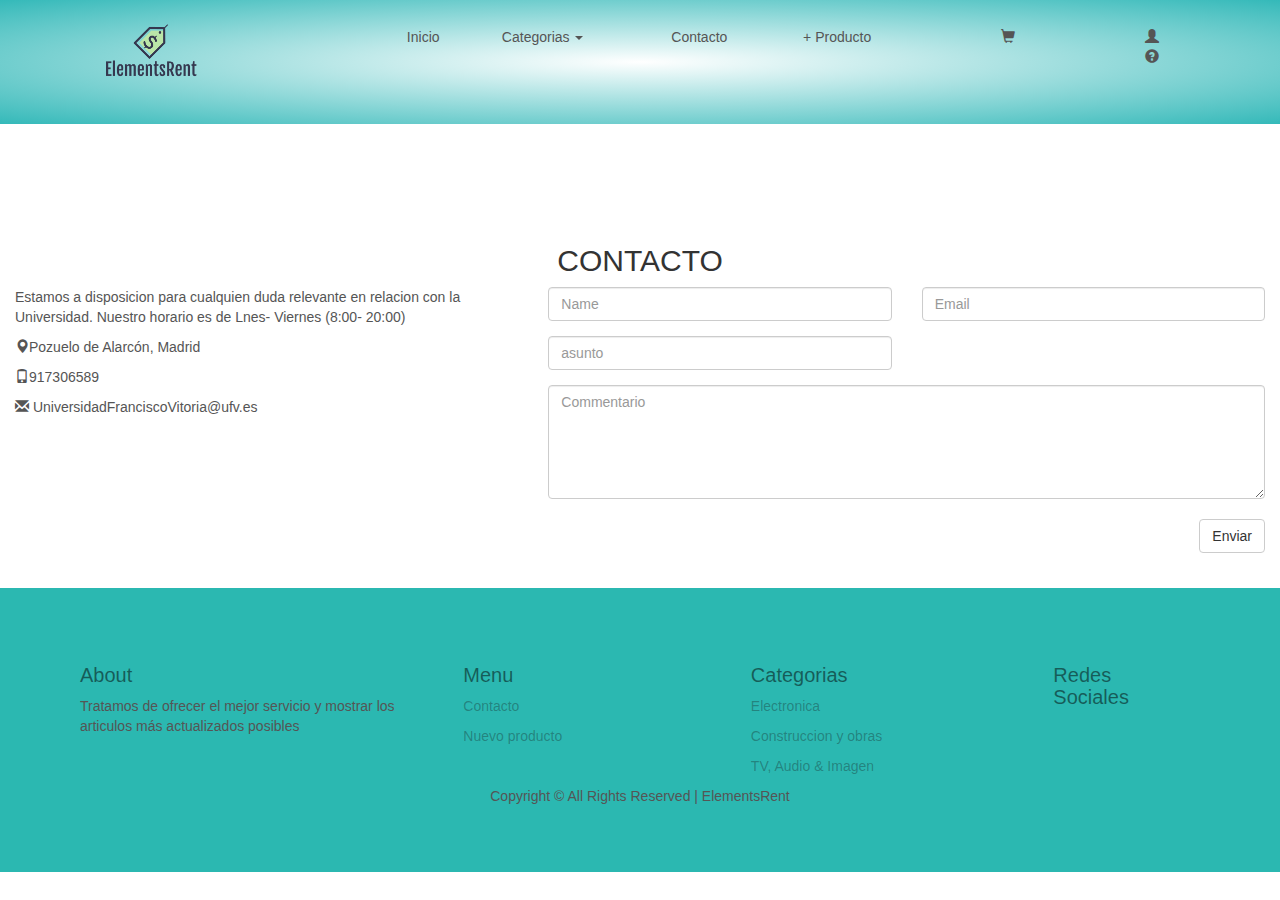
<file: Contacto.html>
<!DOCTYPE html>
<html lang="en">
<head>
 <!-- Theme Made By www.w3schools.com - No Copyright -->
  <title>Bootstrap Theme The Band</title>
  <meta charset="utf-8">
  <meta name="viewport" content="width=device-width, initial-scale=1">
  <link rel="stylesheet" href="https://maxcdn.bootstrapcdn.com/bootstrap/3.4.1/css/bootstrap.min.css">
  <link href="https://fonts.googleapis.com/css?family=Lato" rel="stylesheet" type="text/css">
  <link href="https://fonts.googleapis.com/css?family=Montserrat" rel="stylesheet" type="text/css">
  <link rel="stylesheet" href="https://cdnjs.cloudflare.com/ajax/libs/font-awesome/4.7.0/css/font-awesome.min.css">
  <script src="https://ajax.googleapis.com/ajax/libs/jquery/3.5.1/jquery.min.js"></script>
  <script src="https://maxcdn.bootstrapcdn.com/bootstrap/3.4.1/js/bootstrap.min.js"></script>
  <script src="https://www.google.com/recaptcha/api.js" async defer></script>


 <style>

*{
    margin: 0;
    padding: 0;
    box-sizing: border-box;
}
.navbar{
    display: flex;
    align-items: center;
    padding: 20px;
}
nav{
    flex: 1;
    text-align: right;
}
nav ul{
    display: inline-block;
    list-style-type: none;
}
nav ul li{
    display: inline-block;
    margin-right: 20px;
    width: 120px;
    
}

a{
    text-decoration: none;
    color: #555;
}

p{
    color: #555;
}

.container{
    margin: auto;
    padding-left: 25px;
    padding-right: 25px;
    max-width: 1300px;

}

.container-fluid{
    margin: auto;
    padding-top: 100px;
    
}

.header{
    background: radial-gradient(#fff,#34b9b9)
}

.site-footer{
  padding:4em 0;
  background-size:cover;
  background-position:center center;
  background-repeat:no-repeat;
  color:rgba(2, 0, 0, 0.5);
  position:relative;
}

.site-footer:before{
  position:absolute;
  content:"";
  background:rgba(43, 184, 177);
  top:0;
  left:0;
  right:0;
  bottom:0;
}

.site-footer .footer-heading{
  font-size:20px;
}

.site-footer a
{
color:rgba(20, 1, 1, 0.3);
}
.site-footer a:hover{
  color:#fff;
}
.site-footer ul li{
  margin-bottom:10px;
}



 </style>
 </head>


 <body>

 </body>

 <div class="header">

    <div class="container">
        <div class="navbar">
            <div class="logo">
                <img src="img/logo.png" width="100.px">
            </div>
            <nav>
                <ul>
                 <li><a href="#myPage">Inicio</a></li>
                 <li class="dropdown">
                     <a class="dropdown-toggle" data-toggle="dropdown" href="#">Categorias
                     <span class="caret"></span></a>
                     <ul class="dropdown-menu">
                        <li><a href="Electronica.php">Eletronica</a></li>
                        <li><a href="Construccion.html">Contrucción y obras</a></li>
                        <li><a href="TV_Audio.html">TV, Audio & Imagen</a></li>
                     </ul>
                   </li>
                 <li><a href="#">Contacto</a></li>
                 <li><a href="NuevoProducto.php">+ Producto</a></li>
    
                 
                 <li><a href="#"><span class="glyphicon glyphicon-shopping-cart logo-small"></span></a></li>
                 <li class="dropdown">
                     
                     <a class="dropdown-toggle" data-toggle="dropdown"><span class="glyphicon glyphicon-user logoo-small"></span></a>
                     
                     <ul class="dropdown-menu">
                        <li><?php echo ucwords($_SESSION['nombreUser']);?></li>
                       <li><a href="logout.php">Log out  <span class="glyphicon glyphicon-log-out logoo-small"></span></a></li>
                    

                     </ul>
                 </li>
                 <li><a href="#"><span id="translate_element" class="	glyphicon glyphicon-question-sign"></span></a></li>
                </ul>
            </nav>
        </div> 
    </div>
    </div>
    <!-- Container (Contact Section) -->
    <div id="contact" class="container-fluid ">
        <h2 class="text-center">CONTACTO</h2>
        <div class="row">
        <div class="col-sm-5">
            <p>Estamos a disposicion para cualquien duda relevante en relacion con la Universidad. Nuestro horario es de Lnes- Viernes (8:00- 20:00)</p>
            <p><span class="glyphicon glyphicon-map-marker"></span>Pozuelo de Alarcón, Madrid</p>
            <p><span class="glyphicon glyphicon-phone"></span>917306589</p>
            <p><span class="glyphicon glyphicon-envelope"></span> UniversidadFranciscoVitoria@ufv.es</p>
        </div>
        <div class="col-sm-7 slideanim">
            <div class="row">
            <div class="col-sm-6 form-group">
                <input class="form-control" id="name" name="name" placeholder="Name" type="text" required>
            </div>
            <div class="col-sm-6 form-group">
                <input class="form-control" id="email" name="email" placeholder="Email" type="email" required>
            </div>
            <div class="col-sm-6 form-group">
                <input class="form-control" id="asunto" name="asunto" placeholder="asunto" type="text" required>
            </div>
            </div>
            <textarea class="form-control" id="comentario" name="comments" placeholder="Commentario" rows="5"></textarea><br>
            <div class="row">
            <div class="col-sm-12 form-group">
                <button class="btn btn-default pull-right" type="submit">Enviar</button>
            </div>
            </div>
        </div>
        </div>
    </div>
    <br>


    <footer class="site-footer">
        <div class="container">
           <div class="row">
              <div class="col-md-4">
                 <h3 class="footer-heading mb-4 text-white">About</h3>
                 <p>Tratamos de ofrecer el mejor servicio y mostrar los articulos más actualizados posibles</p>
              </div>
              <div class="col-md-6">
                 <div class="row">
                    <div class="col-md-6">
                       <h3 class="footer-heading mb-4 text-white">Menu</h3>
                       <ul class="list-unstyled">
                          <li><a href="#">Contacto</a></li>
                          <li><a href="#">Nuevo producto</a></li>
                       </ul>
                    </div>
                    <div class="col-md-6">
                       <h3 class="footer-heading mb-4 text-white">Categorias</h3>
                       <ul class="list-unstyled">
                          <li><a href="#" target="blank">Electronica</a></li>
                          <li><a href="#" target="blank">Construccion y obras</a></li>
                          <li><a href="#" target="blank">TV, Audio & Imagen</a></li>
                       </ul>
                    </div>
                 </div>
              </div>
              <div class="col-md-2">
                 <div class="col-md-12">
                    <h3 class="footer-heading mb-4 text-white">Redes Sociales</h3>
                 </div>
                 <div class="col-md-12">
                    <p> <a href="#" class="pb-2 pr-2 pl-0"><span class="icon-facebook"></span></a><a href="#" class="p-2"><span class="icon-twitter"></span></a> <a href="#" class="p-2"><span class="icon-instagram"></span></a> <a href="#" class="p-2"><span class="icon-vimeo"></span></a> </p>
                 </div>
              </div>
           </div>
           <div class="row pt-5 mt-5 text-center">
              <div class="col-md-12">
                 <p> Copyright &copy; All Rights Reserved | ElementsRent </p>
              </div>
           </div>
        </div>
      </footer>
    
    




        


        

         <!--SCRIP-->
         <script type="text/javascript">
            function googleTranslateElementInit() {
                new google.translate.TranslateElement({pageLanguage: 'es', includedLanguages: 'es,ca,eu,gl,en,fr,it,pt,de', layout: google.translate.TranslateElement.InlineLayout.SIMPLE, gaTrack: true}, 'translate_element');
                    }
            </script>
            
            <script type="text/javascript" src="https://translate.google.com/translate_a/element.js?cb=googleTranslateElementInit"></script>    


 </html>
</file>
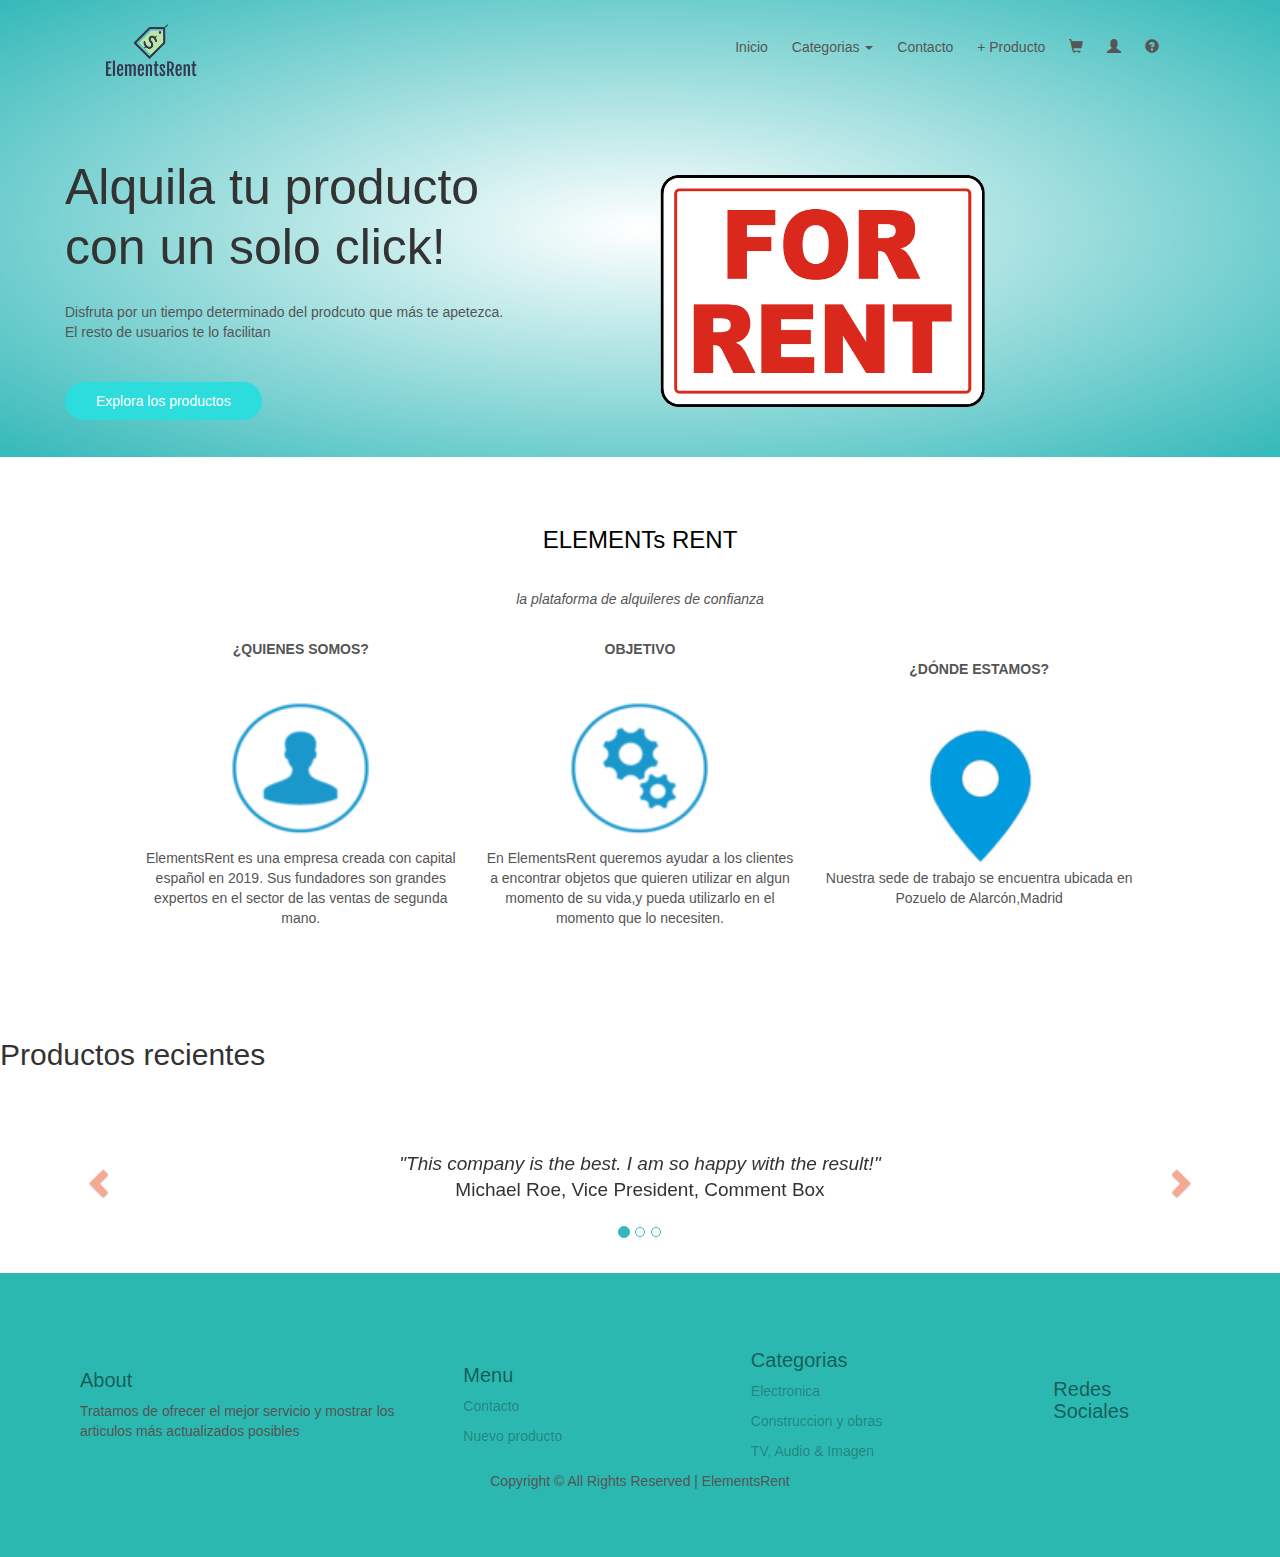
<file: index2.html>
<!DOCTYPE html>
<html lang="en">
<head>
    <meta charset="UTF-8">
    <title>ELEMENTS REN</title>
    <!--<link rel = "stylesheet" href="style.css"> -->
    <meta name="viewport" content="width=device-width, initial-scale=1">
    <link rel="stylesheet" href="https://maxcdn.bootstrapcdn.com/bootstrap/3.4.1/css/bootstrap.min.css">
    <script src="https://ajax.googleapis.com/ajax/libs/jquery/3.5.1/jquery.min.js"></script>
    <script src="https://maxcdn.bootstrapcdn.com/bootstrap/3.4.1/js/bootstrap.min.js"></script>
<style>

*{
    margin: 0;
    padding: 0;
    box-sizing: border-box;
}
.navbar{
    display: flex;
    align-items: center;
    padding: 20px;
}
nav{
    flex: 1;
    text-align: right;
}
nav ul{
    display: inline-block;
    list-style-type: none;
}
nav ul li{
    display: inline-block;
    margin-right: 20px;
}

a{
    text-decoration: none;
    color: #555;
}

p{
    color: #555;
}
.container{
    
    padding-left: 25px;
    padding-right: 25px;
    max-width: 1300px;

}
.row{
    display: flex;
    align-items: center;
    flex-wrap: wrap;
    justify-content: space-around;

}
.col-2{
    flex-basis: 50%;
    min-width: 300px;
}
.col-2 img{
    padding: 50px 0;
    max-width: 60%;
    padding-left: 20px;
    
}
.col-2 h1{
    font-size: 50px;
    line-height: 60px;
    margin: 25px 0;
}
.btn{
    display: inline-block;
    background: #2ddddd;
    color: white;
    padding: 8px 30px;
    margin: 30px 0px;
    border-radius: 30px;
}

.small-container-one{
    max-width: 1080px;
    margin: auto;
    padding-left: 25px;
    padding-right: 25px;
    text-align: center;
}
.small-container-one h3{
    text-align: center;
    color: black;
    padding-bottom: 25px;
}


.categories{
    margin: 70px 0;   
}

.col-3{
    flex-basis: 30%;
    min-width: 250px;
    margin-bottom: 30px;
}
.col-3 img{
    width: 50%;
}    


.header{
    background: radial-gradient(#fff,#34b9b9);
}

.carousel-control.right, .carousel-control.left {
  background-image: none;
  color: #f4511e;
}

.carousel-indicators li {
  border-color: #34b9b9;
}

.carousel-indicators li.active {
  background-color: #34b9b9;
}

.item h4 {
  font-size: 19px;
  line-height: 1.375em;
  font-weight: 400;
  font-style: italic;
  margin: 70px 0;
}

.item span {
  font-style: normal;
}

.site-footer{
  padding:4em 0;
  background-size:cover;
  background-position:center center;
  background-repeat:no-repeat;
  color:rgba(2, 0, 0, 0.5);
  position:relative;
}

.site-footer:before{
  position:absolute;
  content:"";
  background:rgba(43, 184, 177);
  top:0;
  left:0;
  right:0;
  bottom:0;
}

.site-footer .footer-heading{
  font-size:20px;
}

.site-footer a
{
color:rgba(20, 1, 1, 0.3);
}
.site-footer a:hover{
  color:#fff;
}
.site-footer ul li{
  margin-bottom:10px;
}

</style>
</head>
<body>

    <div class="header">

        <div class="container">
            <div class="navbar">
                <div class="logo">
                    <img src="img/logo.png" width="100.px">
                </div>
                <nav>
                    <ul>
                     <li><a href="#myPage">Inicio</a></li>
                     <li class="dropdown">
                         <a class="dropdown-toggle" data-toggle="dropdown" href="#">Categorias
                         <span class="caret"></span></a>
                         <ul class="dropdown-menu">
                           <li><a href="#">Eletronica</a></li>
                           <li><a href="#">Contrucción y obras</a></li>
                           <li><a href="#">TV, Audio & Imagen</a></li> 
                         </ul>
                       </li>
                     <li><a href="#">Contacto</a></li>
                     <li><a href="#">+ Producto</a></li>
             
                     
                     <li><a href="#"><span class="glyphicon glyphicon-shopping-cart logo-small"></span></a></li>
                     <li class="dropdown">
                         
                         <a class="dropdown-toggle" data-toggle="dropdown" href="#"><?php echo ucwords($_SESSION['nombreuser']);?><span class="glyphicon glyphicon-user logoo-small"></span></a>
                         
                         <ul class="dropdown-menu">
                           <li><a href="logout.php">Log out<span class="glyphicon glyphicon-log-out logoo-small"></span></a></li>
                         </ul>
                     </li>
                     <li><a href="#"><span id="translate_element" class="	glyphicon glyphicon-question-sign"></span></a></li>
                    </ul>
                </nav>
            </div> 
            <div class="row">
                <div class="col-2">
    
                    <h1>Alquila tu producto<br>con un solo click!</h1>
                    <p>Disfruta por un tiempo determinado del prodcuto que más te apetezca. 
                    <br>El resto de usuarios te lo facilitan</p>
                    <a href="" class="btn">Explora los productos</a>  
                </div>
                <div class="col-2">
                    <img src="img/rentar.png">
    
                </div>
            </div>
        </div>

    </div>
    


    <!-- CONTAINER NOSOTROS INFO-->
    <div class="categories">
        <div id="nosotros" class="small-container-one">
            <h3>ELEMENTs RENT</h3>
            <p><em>la plataforma de alquileres de confianza</em></p>
            <br>
            <div class="row">
              <div class="col-3">
                <p class="text-center"><strong>¿QUIENES SOMOS?</strong></p><br>
                <a href="#demo" data-toggle="collapse">
                  <img src="img/quienesomos.png" alt="icono quien somos" alt="Random Name">
                  
                </a>
              <p>ElementsRent es una empresa creada con capital español en 2019. Sus fundadores son grandes expertos en el sector de las ventas de segunda mano.</p>
              </div>
              <div class="col-3">
                <p class="text-center"><strong>OBJETIVO</strong></p><br>
                <a href="#demo2" data-toggle="collapse">
                  <img src="img/quehacemos.png" alt="icono que hacemos" alt="Random Name" >
                </a>
                <p>En ElementsRent queremos ayudar a los clientes a encontrar objetos que quieren utilizar en algun momento de su vida,y pueda utilizarlo en el momento que lo necesiten.</p>
                
              </div>
              <div class="col-3">
                <p class="text-center"><strong>¿DÓNDE ESTAMOS?</strong></p><br>
                <a href="#demo3" data-toggle="collapse">
                  <img src="img/localizacion.jpg" alt="icono localizacion" alt="Random Name" >
                </a>
                <p>Nuestra sede de trabajo se encuentra ubicada en Pozuelo de Alarcón,Madrid</p>
              </div>
            </div>
          </div>
    </div>


    <!--CONTAINER PARA MOSTRAR LOS ARTICULOS RECIEN AÑADIDOS-->
    <!-- selec from cuando el date sea menos a 2 dias -->
    <div class="small-container">
        <h2>Productos recientes</h2>
        <div class="row">
            <div class="col-4">
                <!--aqui va la imagen -->
                <!-- y la informacion cogida por un select de php-->
            </div>
        </div>
    </div>
    


    <!--AQUI VOY A METER OTRO CONTAINER-->



    <!--OPINIONES-->
        
        <div id="myCarousel" class="carousel slide text-center" data-ride="carousel">
        <!-- Indicators -->
        <ol class="carousel-indicators">
            <li data-target="#myCarousel" data-slide-to="0" class="active"></li>
            <li data-target="#myCarousel" data-slide-to="1"></li>
            <li data-target="#myCarousel" data-slide-to="2"></li>
        </ol>

        <!-- Wrapper for slides -->
        <div class="carousel-inner" role="listbox">
            <div class="item active">
            <h4>"This company is the best. I am so happy with the result!"<br><span style="font-style:normal;">Michael Roe, Vice President, Comment Box</span></h4>
            </div>
            <div class="item">
            <h4>"One word... WOW!!"<br><span style="font-style:normal;">John Doe, Salesman, Rep Inc</span></h4>
            </div>
            <div class="item">
            <h4>"Could I... BE any more happy with this company?"<br><span style="font-style:normal;">Chandler Bing, Actor, FriendsAlot</span></h4>
            </div>
        </div>

        <!-- Left and right controls -->
        <a class="left carousel-control" href="#myCarousel" role="button" data-slide="prev">
            <span class="glyphicon glyphicon-chevron-left" aria-hidden="true"></span>
            <span class="sr-only">Previous</span>
        </a>
        <a class="right carousel-control" href="#myCarousel" role="button" data-slide="next">
            <span class="glyphicon glyphicon-chevron-right" aria-hidden="true"></span>
            <span class="sr-only">Next</span>
        </a>
        </div>
   


        <!-- Footer -->
<footer class="site-footer">
    <div class="container">
       <div class="row">
          <div class="col-md-4">
             <h3 class="footer-heading mb-4 text-white">About</h3>
             <p>Tratamos de ofrecer el mejor servicio y mostrar los articulos más actualizados posibles</p>
          </div>
          <div class="col-md-6">
             <div class="row">
                <div class="col-md-6">
                   <h3 class="footer-heading mb-4 text-white">Menu</h3>
                   <ul class="list-unstyled">
                      <li><a href="preguntas.html">Contacto</a></li>
                      <li><a href="colabora.html">Nuevo producto</a></li>
                   </ul>
                </div>
                <div class="col-md-6">
                   <h3 class="footer-heading mb-4 text-white">Categorias</h3>
                   <ul class="list-unstyled">
                      <li><a href="https://elpais.com/" target="blank">Electronica</a></li>
                      <li><a href="https://ec.europa.eu/info/index_es" target="blank">Construccion y obras</a></li>
                      <li><a href="https://www.elmundo.es/" target="blank">TV, Audio & Imagen</a></li>
                   </ul>
                </div>
             </div>
          </div>
          <div class="col-md-2">
             <div class="col-md-12">
                <h3 class="footer-heading mb-4 text-white">Redes Sociales</h3>
             </div>
             <div class="col-md-12">
                <p> <a href="#" class="pb-2 pr-2 pl-0"><span class="icon-facebook"></span></a><a href="#" class="p-2"><span class="icon-twitter"></span></a> <a href="#" class="p-2"><span class="icon-instagram"></span></a> <a href="#" class="p-2"><span class="icon-vimeo"></span></a> </p>
             </div>
          </div>
       </div>
       <div class="row pt-5 mt-5 text-center">
          <div class="col-md-12">
             <p> Copyright &copy; All Rights Reserved | ElementsRent </p>
          </div>
       </div>
    </div>
  </footer>





        <!--SCRIP-->
        <script type="text/javascript">
            function googleTranslateElementInit() {
                new google.translate.TranslateElement({pageLanguage: 'es', includedLanguages: 'es,ca,eu,gl,en,fr,it,pt,de', layout: google.translate.TranslateElement.InlineLayout.SIMPLE, gaTrack: true}, 'translate_element');
                    }
            </script>
            
            <script type="text/javascript" src="https://translate.google.com/translate_a/element.js?cb=googleTranslateElementInit"></script>    

</body>
</html>
</file>
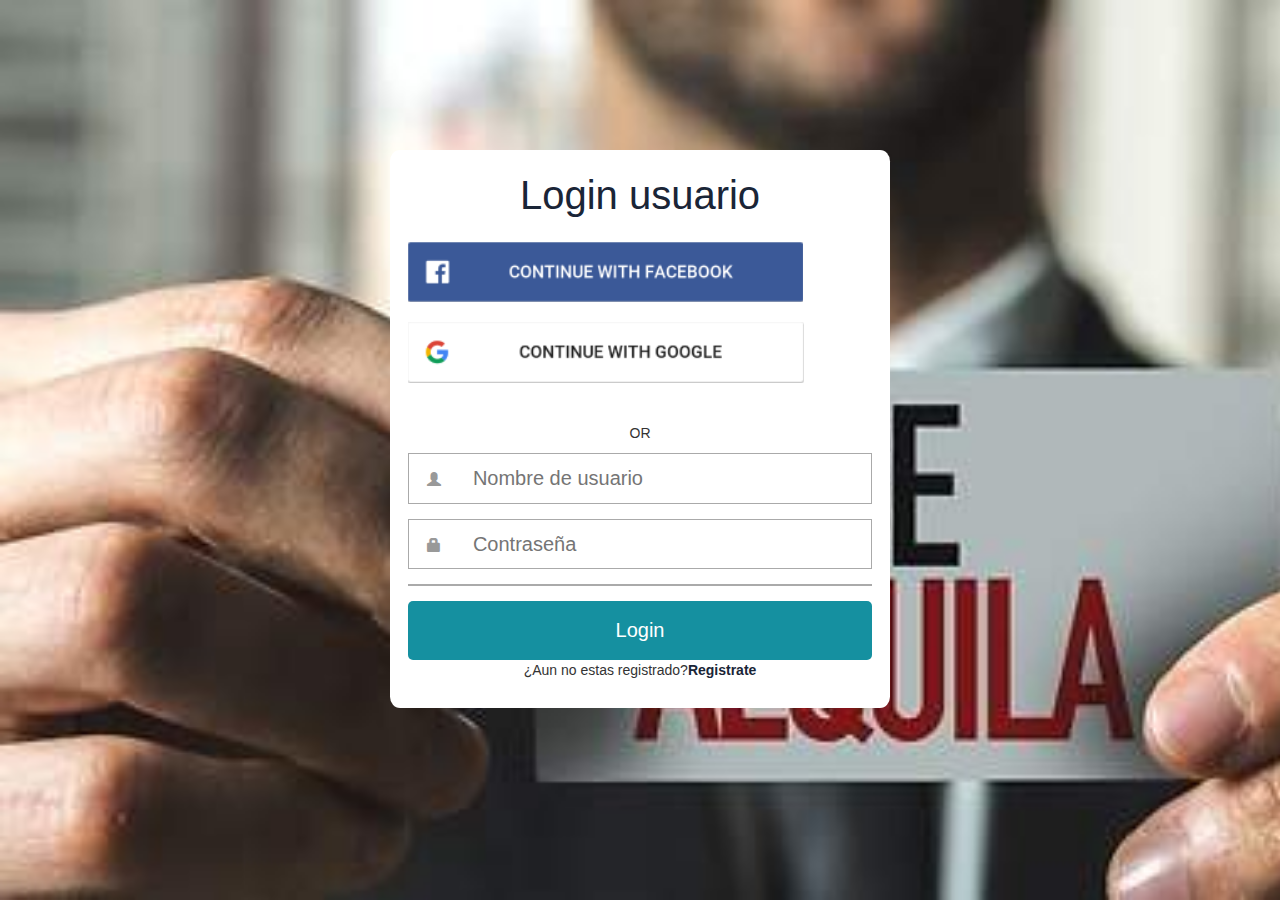
<file: login.html>
<!DOCTYPE html>
<html lang="en">
<head>
  <!-- Theme Made By www.w3schools.com - No Copyright -->
  <title>Bootstrap Theme The Band</title>
  <meta charset="utf-8">
  <meta name="viewport" content="width=device-width, initial-scale=1">
  <link rel="stylesheet" href="https://maxcdn.bootstrapcdn.com/bootstrap/3.4.1/css/bootstrap.min.css">
  <link href="https://fonts.googleapis.com/css?family=Lato" rel="stylesheet" type="text/css">
  <link href="https://fonts.googleapis.com/css?family=Montserrat" rel="stylesheet" type="text/css">
  <link rel="stylesheet" href="https://cdnjs.cloudflare.com/ajax/libs/font-awesome/4.7.0/css/font-awesome.min.css">
  <script src="https://ajax.googleapis.com/ajax/libs/jquery/3.5.1/jquery.min.js"></script>
  <script src="https://maxcdn.bootstrapcdn.com/bootstrap/3.4.1/js/bootstrap.min.js"></script>
  <script src="https://www.google.com/recaptcha/api.js" async defer></script>


  <style>
 body {
    font-family: Arial, Helvetica, sans-serif;
    margin: 0;
   background: url(img/se_alquila.jpg);
    background-size: cover;
    background-attachment: fixed;
}
* {
    box-sizing: border-box;
}

.container{
    width: 100%;
    padding: 15px;
}
.formulario{
    background: #fff;
    margin-top: 150px;
    padding: 3px;
}
h1{
    text-align: center;
    color: #1a2537;
    font-size: 40px;
}
input[type="text"],
input[type="password"]{
    font-size: 20px;
    width: 82%;
    padding: 10px;
    border: none;
}
.input-container{
    margin-bottom: 15px;
    border: 1px solid #aaa;
}
.input-container-c{
    margin-bottom: 15px;
    border: 1px solid #aaa;
}
.logo-small{
    min-width: 50px;
    text-align: center;
    color: #999;
}
.button{
    border: none;
    width: 100%;
    color: white;
    font-size: 20px;
    background:  #1590a0;
    padding: 15px 20px;
    border-radius: 5px;
    cursor: pointer;
}
.button:hover{
    background: cadetblue;
}
p{
    text-align: center;
}
.link{
    text-decoration: none;
      color: #1a2537;
    font-weight: 600;
}
.link:hover{
     color: cadetblue;
}
@media(min-width:768px)
{
    .formulario{
        margin: auto;
        width: 500px;
        margin-top: 150px;
        border-radius: 2%;
    }
}


  </style>
</head>
<body id="LoginPage" >

    <form action="" method="post" class="formulario">
      <h1>Login usuario</h1>
      <div class="container">

        <div class="social-login">
          <div class="social-login-element">
           <img src="img/facevook.png" alt="facebook-imagen"> 
           
          </div>
          <br>
          <div class="social-login-element">
            <img src="img/google.png" alt="google-imagen"> 
            
           </div>
        </div>
        <br>
        <br>
        <p>OR</p>
        <div class="input-container">
          <i class="glyphicon glyphicon-user logo-small"></i>
          <input type = "text" placeholder="Nombre de usuario" name="nombreuser">
        </div>

        <!-- contedor para la contraseña-->
        <div class="input-container">
          <i class="glyphicon glyphicon-lock logo-small"></i>
          <input type = "password" placeholder="Contraseña" name="password">
        </div>

        <!--Captcha google api-->
        <div id="status" class="input-container-c">
          <div class="g-recaptcha" data-sitekey = "6Lela6keAAAAAG5RFLdamaVwt6BArtRA1uVeo1h9">
          </div>
        </div>

        <!--fin del captcha-->

        <!--boton submit de inicio login-->
        <input type = "submit" onclick="download()" value="Login" class="button" name="brnlogin">
        <br>
        <p>¿Aun no estas registrado?<a class="link" href="registro.html">Registrate </a></p>


      </div>

    </form> 

    

<script>
  function download(){
    var response = grecaptcha.getResponse();
    if(response.length !=0)
      window.open("https.//google.com/");
    else  
      document.getElementById('status').innerHTML = "Debes aceptar el captcha;"
  }
</script>
     

</body>
</file>
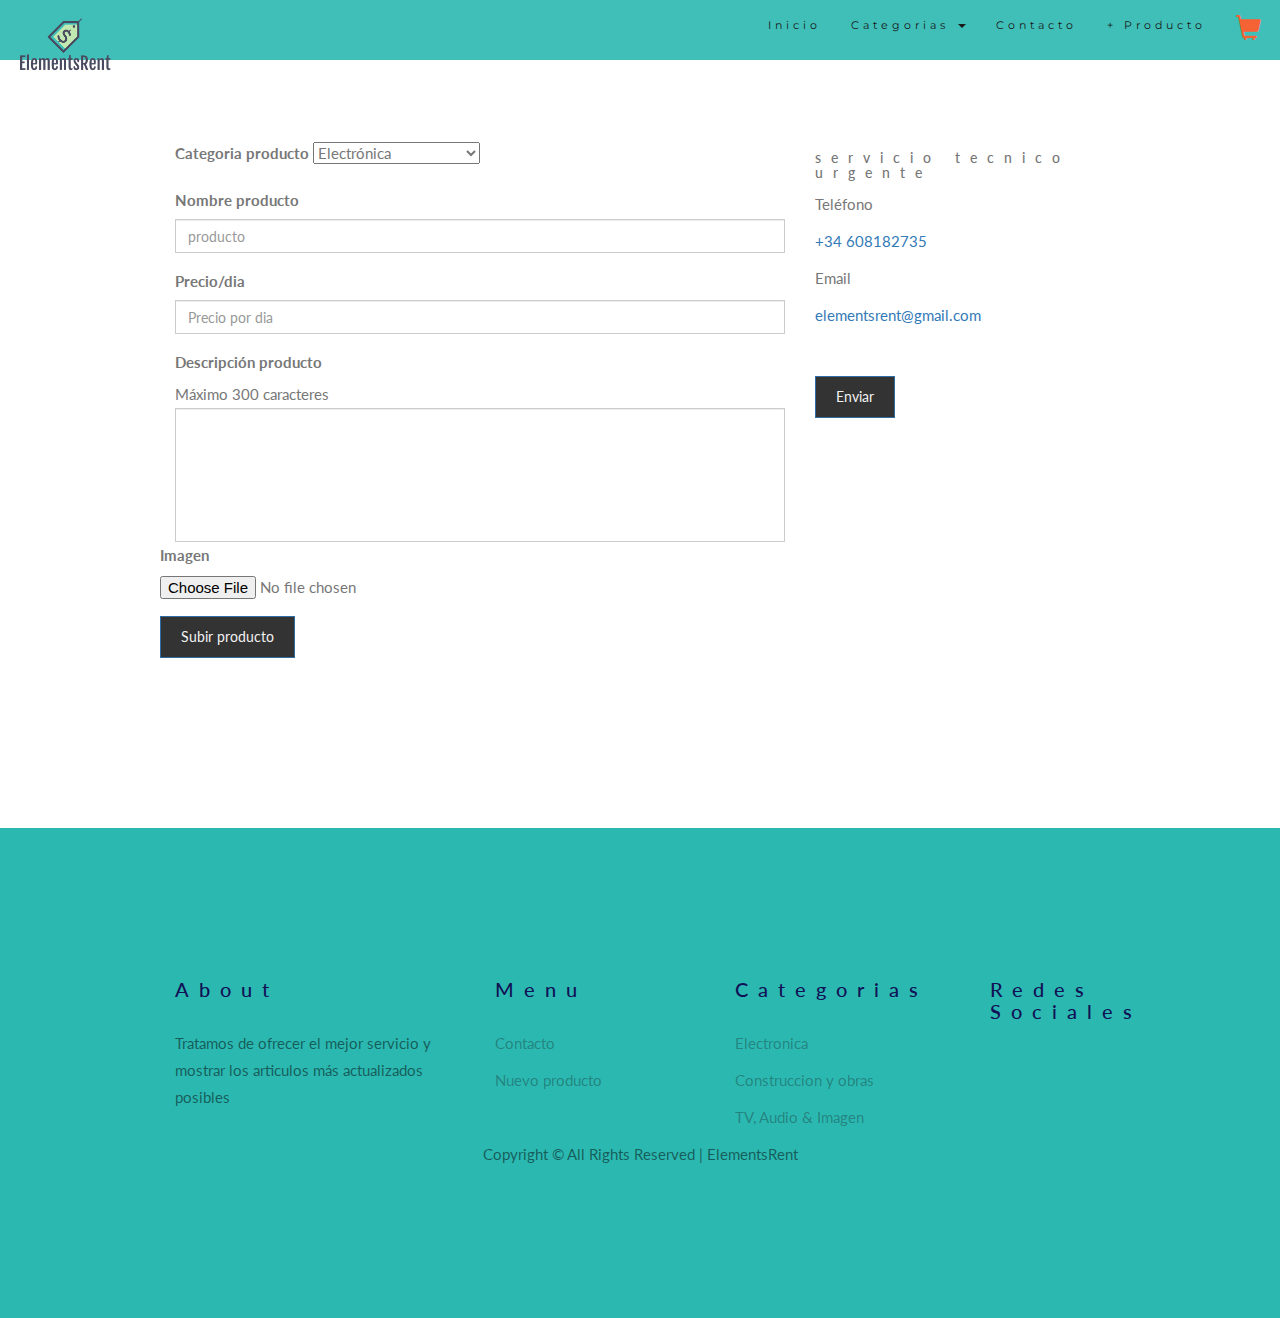
<file: NuevoProducto.html>
<!DOCTYPE html>
<html lang="en">
<head>
  <!-- Theme Made By www.w3schools.com - No Copyright -->
  <title>Bootstrap Theme The Band</title>
  <meta charset="utf-8">
  <meta name="viewport" content="width=device-width, initial-scale=1">
  <link rel="stylesheet" href="https://maxcdn.bootstrapcdn.com/bootstrap/3.4.1/css/bootstrap.min.css">
  <link href="https://fonts.googleapis.com/css?family=Lato" rel="stylesheet" type="text/css">
  <link href="https://fonts.googleapis.com/css?family=Montserrat" rel="stylesheet" type="text/css">
  <link rel="stylesheet" href="https://cdnjs.cloudflare.com/ajax/libs/font-awesome/4.7.0/css/font-awesome.min.css">
  <script src="https://ajax.googleapis.com/ajax/libs/jquery/3.5.1/jquery.min.js"></script>
  <script src="https://maxcdn.bootstrapcdn.com/bootstrap/3.4.1/js/bootstrap.min.js"></script>
  <style>
  body {
    font: 400 15px/1.8 Lato, sans-serif;
    color: #777;
  }
  h3,h4 {
    margin: 10px 0 30px 0;
    letter-spacing: 10px;      
    font-size: 20px;
    color: #115;
  }
  .logo {
    color: #f4511e;
    font-size: 100px;
  }
  .logo-small {
    color: #f4511e;
    font-size: 25px;
  }
  .container {
    padding: 80px 120px;
  }
  .person {
    border: 10px solid transparent;
    margin-bottom: 25px;
    width: 80%;
    height: 80%;
    opacity: 0.7;
  }
  .person:hover {
    border-color: #f1f1f1;
  }
  .carousel-inner img {
    -webkit-filter: grayscale(90%);
    filter: grayscale(90%); /* make all photos black and white */ 
    width: 70%; /* Set width to 100% */
    margin: auto;
  }
  .carousel-caption h3 {
    color: #fff !important;
  }
  @media (max-width: 600px) {
    .carousel-caption {
      display: none; /* Hide the carousel text when the screen is less than 600 pixels wide */
    }
  }
  .bg-1 {
    background: #ffffff;
    color: #000000;
  }
  .bg-1 h3 {color: rgb(0, 0, 0);}
  .bg-1 p {font-style: italic;}
  .list-group-item:first-child {
    border-top-right-radius: 0;
    border-top-left-radius: 0;
  }
  .list-group-item:last-child {
    border-bottom-right-radius: 0;
    border-bottom-left-radius: 0;
  }
  .thumbnail {
    padding: 0 0 15px 0;
    border: none;
    border-radius: 0;
  }
  .thumbnail p {
    margin-top: 15px;
    color: #555;
  }
  .btn {
    padding: 10px 20px;
    background-color: #333;
    color: #f1f1f1;
    border-radius: 0;
    transition: .2s;
  }
  .btn:hover, .btn:focus {
    border: 1px solid #333;
    background-color: #fff;
    color: #000;
  }
  .modal-header, h4, .close {
    background-color: #333;
    color: #fff !important;
    text-align: center;
    font-size: 30px;
  }
  .modal-header, .modal-body {
    padding: 40px 50px;
  }
  .nav-tabs li a {
    color: #777;
  }
  #googleMap {
    width: 100%;
    height: 400px;
    -webkit-filter: grayscale(100%);
    filter: grayscale(100%);
  }  
  .navbar {
    font-family: Montserrat, sans-serif;
    margin-bottom: 0;
    background-color: #2bb8b1;
    border: 0;
    font-size: 11px !important;
    letter-spacing: 4px;
    opacity: 0.9;
  }
  .navbar li a, .navbar .navbar-brand { 
    color: #000000 !important;
  }
  .navbar-nav li a:hover {
    color: #fff !important;
  }
  .navbar-nav li.active a {
    color: rgb(38, 194, 160) !important;
    background-color: #4b4b9c !important;
  }
  .navbar-default .navbar-toggle {
    border-color: transparent;
  }
  .open .dropdown-toggle {
    color: #fff;
    background-color: #555 !important;
  }
  .dropdown-menu li a {
    color: #000 !important;
  }
  .dropdown-menu li a:hover {
    background-color: rgb(32, 141, 214) !important;
  }
  .site-footer{
  padding:4em 0;
  background-size:cover;
  background-position:center center;
  background-repeat:no-repeat;
  color:rgba(2, 0, 0, 0.5);
  position:relative;
}

.site-footer:before{
  position:absolute;
  content:"";
  background:rgba(43, 184, 177);
  top:0;
  left:0;
  right:0;
  bottom:0;
}

.site-footer .footer-heading{
  font-size:20px;
}

.site-footer a
{
color:rgba(20, 1, 1, 0.3);
}
.site-footer a:hover{
  color:#fff;
}
.site-footer ul li{
  margin-bottom:10px;
}
.form-control {
  border-radius: 0;
}
textarea {
  resize: none;
}
.site-section{
  padding:3em 0;
}
@media (min-width:768px){
.site-section{
   padding:7em 0;}}
.site-section.site-section-sm{
   padding:4em 0;}

  </style>
</head>
<body>


    <nav class="navbar navbar-default navbar-fixed-top">
        <div class="container-fluid">
          <div class="navbar-header">
            <button type="button" class="navbar-toggle" data-toggle="collapse" data-target="#myNavbar">
              <span class="icon-bar"></span>
              <span class="icon-bar"></span>
              <span class="icon-bar"></span>                        
            </button>
            <a class="navbar-brand" href="#myPage"><img src="img/logo.png" width="100px" align="left"></a>
          </div>
          <div class="collapse navbar-collapse" id="myNavbar">
            <ul class="nav navbar-nav navbar-right">
              <li><a href="#myPage">Inicio</a></li>
              <li class="dropdown">
                  <a class="dropdown-toggle" data-toggle="dropdown" href="#">Categorias
                  <span class="caret"></span></a>
                  <ul class="dropdown-menu">
                    <li><a href="#">Eletronica</a></li>
                    <li><a href="#">Contrucción y obras</a></li>
                    <li><a href="#">TV, Audio & Imagen</a></li> 
                  </ul>
                </li>
              <li><a href="#">Contacto</a></li>
              <li><a href="#">+ Producto</a></li>
              
              <li><a href="#"><span class="glyphicon glyphicon-shopping-cart logo-small"></span></a></li>
            </ul>
          </div>
        </div>
      </nav>

    <div class="site-section site-section-sm">
        <div class="container">
           <div class="row">
              <div class="col-md-12 col-lg-8 mb-5">
                 <form action="#" class="p-5 bg-white">
                    <div class="row form-group">
                       <div class="col-md-12 mb-3 mb-md-0">
                 <form name="formulario" method="post" class="p-5 bg-white" action="">
                      <div class="row form-group">
                           <div class="col-md-12 mb-3 mb-md-0">
                                <label class="font-weight-bold" for="fullname">Categoria producto</label>
                                <!-- Nombre. Campo obligatorio, máximo 30 carácteres --> 
                                <!-- <input type="text" class="form-control" placeholder="Categoria" name="categoria" id="category" maxlength="30" pattern="[a-zA-ZàáâäãåąčćęèéêëėįìíîïłńòóôöõøùúûüųūÿýżźñçčšžÀÁÂÄÃÅĄĆČĖĘÈÉÊËÌÍÎÏĮŁŃÒÓÔÖÕØÙÚÛÜŲŪŸÝŻŹÑßÇŒÆČŠŽ∂ð ,.'-]{2,48}" required> 
                                -->
                                <select name="newproducto" id="newproducto">
                                    <option value="1">Electrónica</option>
                                    <option value="2">Construcción & Obras</option>
                                    <option value="3">TV, Audio & Imagen</option>
                                </select>
                            </div>
                     </div> 
                     <div class="row form-group">
                             <div class="col-md-12 mb-3 mb-md-0">
                                  <label class="font-weight-bold" id="usuario" for="usuario">Nombre producto</label>
                                <!-- Nombre de usuario. Campo obligatorio, entre 5-20 carácteres -->
                                  <input type="text" class="form-control" placeholder="producto" name="producto" id="product" minlength="5" maxlength="20" required> 
                             </div>
                     </div> 
                     <div class="row form-group">
                              <div class="col-md-12">
                                   <label class="font-weight-bold" id="precio" for="text">Precio/dia </label>
                                    <!-- Email. Campo obligatorio --> <input type="text" class="form-control" placeholder="Precio por dia" name="precio"  pattern=".+@[gG][mM][aA][iI][lL][.][cC][oO][mM]" title="Solo acepta cuentas gmail">
                              </div>
                     </div>
                        
                    <label class="font-weight-bold" for="message">Descripción producto</label> <div id="info">Máximo 300 caracteres</div> <textarea id="texto" onkeypress="return limita(event, 100);" onkeyup="actualizaInfo(100)" rows="6" cols="30" name="descripcion" id="message" class="form-control"></textarea> 
                </div> 
             

                    <div class="row form-group">
                        <div class="col-md-12">
                            <label for="imagen">Imagen</label>
                            <div class="upimg">
                               <input type="file" name="foto" id=""foto>
                            </div>
                            <div id="form_alert"></div>
                        </div>

                        </div>
                        
                    
                    
                    <div class="row form-group"> 
                     <div class="col-md-12"> 
                         <input type="submit" value="Subir producto" class="btn btn-primary pill text-white px-5 py-2"> 
                    </div>
                 </div>
                </div> 
                </form> 
                </div>
              
              <div class="col-lg-4">
                 <div class="p-4 mb-3 bg-white">
                    <h3 class="h5 text-black mb-3">servicio tecnico urgente</h3>
                    <p class="mb-0 font-weight-bold">Teléfono</p>
                    <p class="mb-4"><a href="#">+34 608182735</a></p>
                    <p class="mb-0 font-weight-bold">Email</p>
                    <p class="mb-0"><a href="#">elementsrent@gmail.com</a></p>
                    <br/> 
                    <p class="mb-0">
                       <!-- enviar --> 
                    <div class="row form-group">
                       <div class="col-md-12"> <a href="colabora.html"><input type="submit" value="Enviar" class="btn btn-primary pill text-white px-5 py-2"></a> </div>
                    </div>
                    </form> <script type="text/javascript"> (function(){ var formulario=document.getElementsByName('formulario')[0], elementos=formulario.elements, boton=document.getElementById('btn'); var validarNombre=function(){ if(formulario.nombre.value == 0){ alert("Completa el campo nombre"); } }; var validarCont=function(){ if(formulario.password.value == 0){ alert("Completa el campo contraseña"); } }; var validarUser=function(){ if(formulario.usuario.value == 0){ alert("Completa el campo usuario"); } }; var validarEmail=function(){ if(formulario.email.value == 0){ alert("Completa el campo email"); } }; var validar=function(){ validarNombre(); validarCont(); validarUser(); validarEmail(); }; formulario.addEventListener("submit", validar); }) </script>  </p> 
                 </div>
              </div>
           </div>
        </div>
     </div>



<!-- Footer -->
<footer class="site-footer">
    <div class="container">
       <div class="row">
          <div class="col-md-4">
             <h3 class="footer-heading mb-4 text-white">About</h3>
             <p>Tratamos de ofrecer el mejor servicio y mostrar los articulos más actualizados posibles</p>
          </div>
          <div class="col-md-6">
             <div class="row">
                <div class="col-md-6">
                   <h3 class="footer-heading mb-4 text-white">Menu</h3>
                   <ul class="list-unstyled">
                      <li><a href="preguntas.html">Contacto</a></li>
                      <li><a href="colabora.html">Nuevo producto</a></li>
                   </ul>
                </div>
                <div class="col-md-6">
                   <h3 class="footer-heading mb-4 text-white">Categorias</h3>
                   <ul class="list-unstyled">
                      <li><a href="https://elpais.com/" target="blank">Electronica</a></li>
                      <li><a href="https://ec.europa.eu/info/index_es" target="blank">Construccion y obras</a></li>
                      <li><a href="https://www.elmundo.es/" target="blank">TV, Audio & Imagen</a></li>
                   </ul>
                </div>
             </div>
          </div>
          <div class="col-md-2">
             <div class="col-md-12">
                <h3 class="footer-heading mb-4 text-white">Redes Sociales</h3>
             </div>
             <div class="col-md-12">
                <p> <a href="#" class="pb-2 pr-2 pl-0"><span class="icon-facebook"></span></a><a href="#" class="p-2"><span class="icon-twitter"></span></a> <a href="#" class="p-2"><span class="icon-instagram"></span></a> <a href="#" class="p-2"><span class="icon-vimeo"></span></a> </p>
             </div>
          </div>
       </div>
       <div class="row pt-5 mt-5 text-center">
          <div class="col-md-12">
             <p> Copyright &copy; All Rights Reserved | ElementsRent </p>
          </div>
       </div>
    </div>
  </footer>


</body>
</html>
</file>
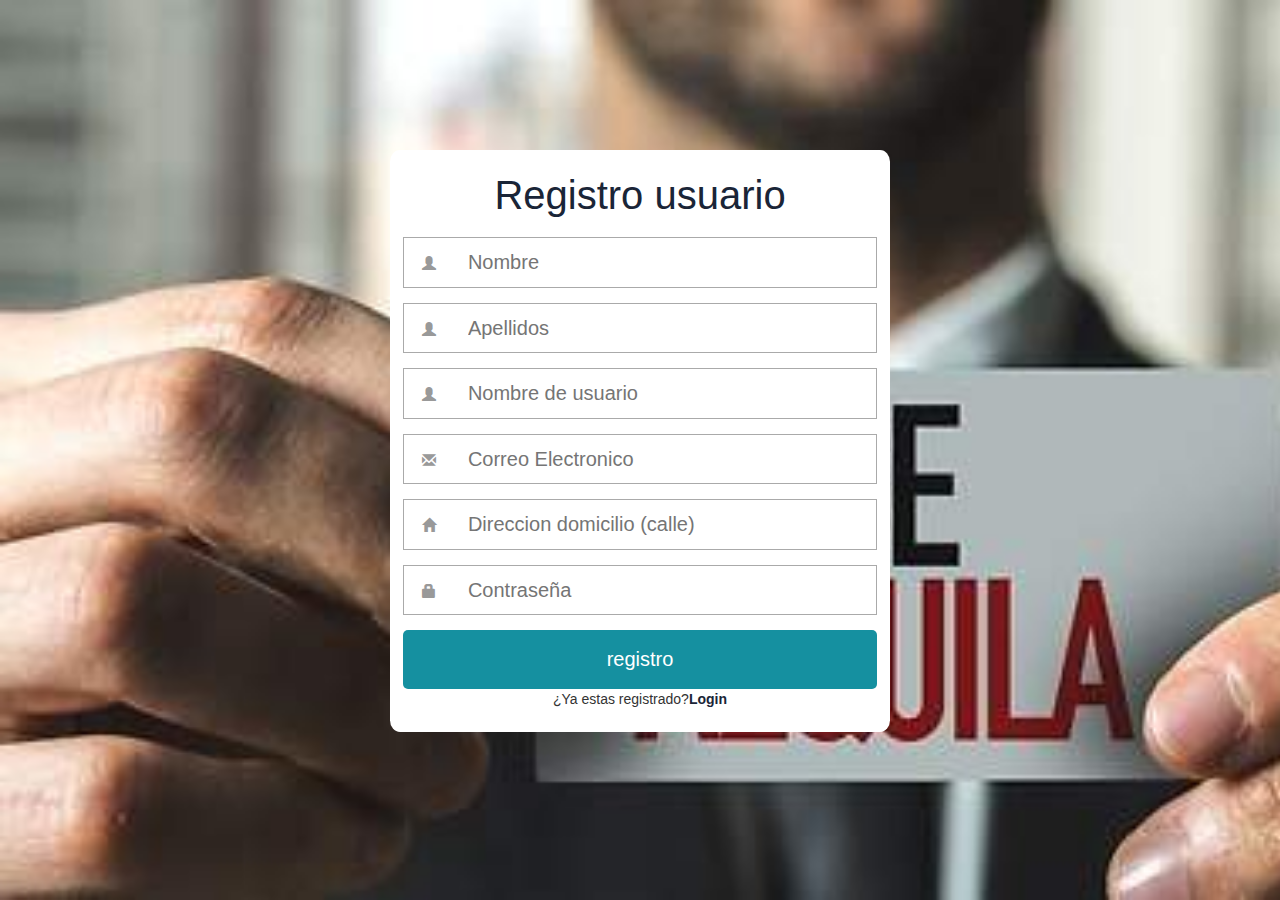
<file: registro.html>
<!DOCTYPE html>
<html lang="en">
<head>
  <!-- Theme Made By www.w3schools.com - No Copyright -->
  <title>Bootstrap Theme The Band</title>
  <meta charset="utf-8">
  <meta name="viewport" content="width=device-width, initial-scale=1">
  <link rel="stylesheet" href="https://maxcdn.bootstrapcdn.com/bootstrap/3.4.1/css/bootstrap.min.css">
  <link href="https://fonts.googleapis.com/css?family=Lato" rel="stylesheet" type="text/css">
  <link href="https://fonts.googleapis.com/css?family=Montserrat" rel="stylesheet" type="text/css">
  <link rel="stylesheet" href="https://cdnjs.cloudflare.com/ajax/libs/font-awesome/4.7.0/css/font-awesome.min.css">
  <script src="https://ajax.googleapis.com/ajax/libs/jquery/3.5.1/jquery.min.js"></script>
  <script src="https://maxcdn.bootstrapcdn.com/bootstrap/3.4.1/js/bootstrap.min.js"></script>
  <script src="https://www.google.com/recaptcha/api.js" async defer></script>


  <style>
 body {
    font-family: Arial, Helvetica, sans-serif;
    margin: 0;
   background: url(img/se_alquila.jpg);
    background-size: cover;
    background-attachment: fixed;
}
* {
    box-sizing: border-box;
}
.container{
    width: 100%;
    padding: 10px;
}
.formulario{
    background: #fff;
    margin-top: 100px;
    padding: 3px;
}
h1{
    text-align: center;
    color: #1a2537;
    font-size: 40px;
}
input[type="text"],
input[type="password"]{
    font-size: 20px;
    width: 82%;
    padding: 10px;
    border: none;
}
.input-container{
    margin-bottom: 15px;
    border: 1px solid #aaa;
}
.input-container-c{
    margin-bottom: 15px;
    border: 1px solid #aaa;
}
.logo-small{
    min-width: 50px;
    text-align: center;
    color: #999;
}
.button{
    border: none;
    width: 100%;
    color: white;
    font-size: 20px;
    background:  #1590a0;
    padding: 15px 20px;
    border-radius: 5px;
    cursor: pointer;
}
.button:hover{
    background: cadetblue;
}
p{
    text-align: center;
}
.link{
    text-decoration: none;
      color: #1a2537;
    font-weight: 600;
}
.link:hover{
     color: cadetblue;
}
@media(min-width:768px)
{
    .formulario{
        margin: auto;
        width: 500px;
        margin-top: 150px;
        border-radius: 2%;
    }
}


  </style>
</head>
<body id="LoginPage" >

    <form action="" method="post" class="formulario">
      <h1>Registro usuario</h1>
      <div class="container">

        <div class="input-container">
            <i class="glyphicon glyphicon-user logo-small"></i>
            <input type = "text" placeholder="Nombre" name="nombre">
        </div>

        <div class="input-container">
            <i class="glyphicon glyphicon-user logo-small"></i>
            <input type = "text" placeholder="Apellidos" name="apellido">
        </div>

        <div class="input-container">
          <i class="glyphicon glyphicon-user logo-small"></i>
          <input type = "text" placeholder="Nombre de usuario" name="nombreuser">
        </div>

        <div class="input-container">
            <i class="glyphicon glyphicon-envelope logo-small"></i>
            <input type = "text" placeholder="Correo Electronico" name="email">
        </div>

        <div class="input-container">
            <i class="glyphicon glyphicon-home logo-small"></i>
            <input type = "text" placeholder="Direccion domicilio (calle)" name="direccion">
        </div>


        <!-- contedor para la contraseña-->
        <div class="input-container">
          <i class="glyphicon glyphicon-lock logo-small"></i>
          <input type = "password" placeholder="Contraseña" name="password">
        </div>

    

        <!--boton submit de inicio login-->
        <input type = "submit" value="registro" class="button">
        <br>
        <p>¿Ya estas registrado?<a class="link" href="login.html">Login </a></p>


      </div>

    </form> 

    

     

</body>
</file>
